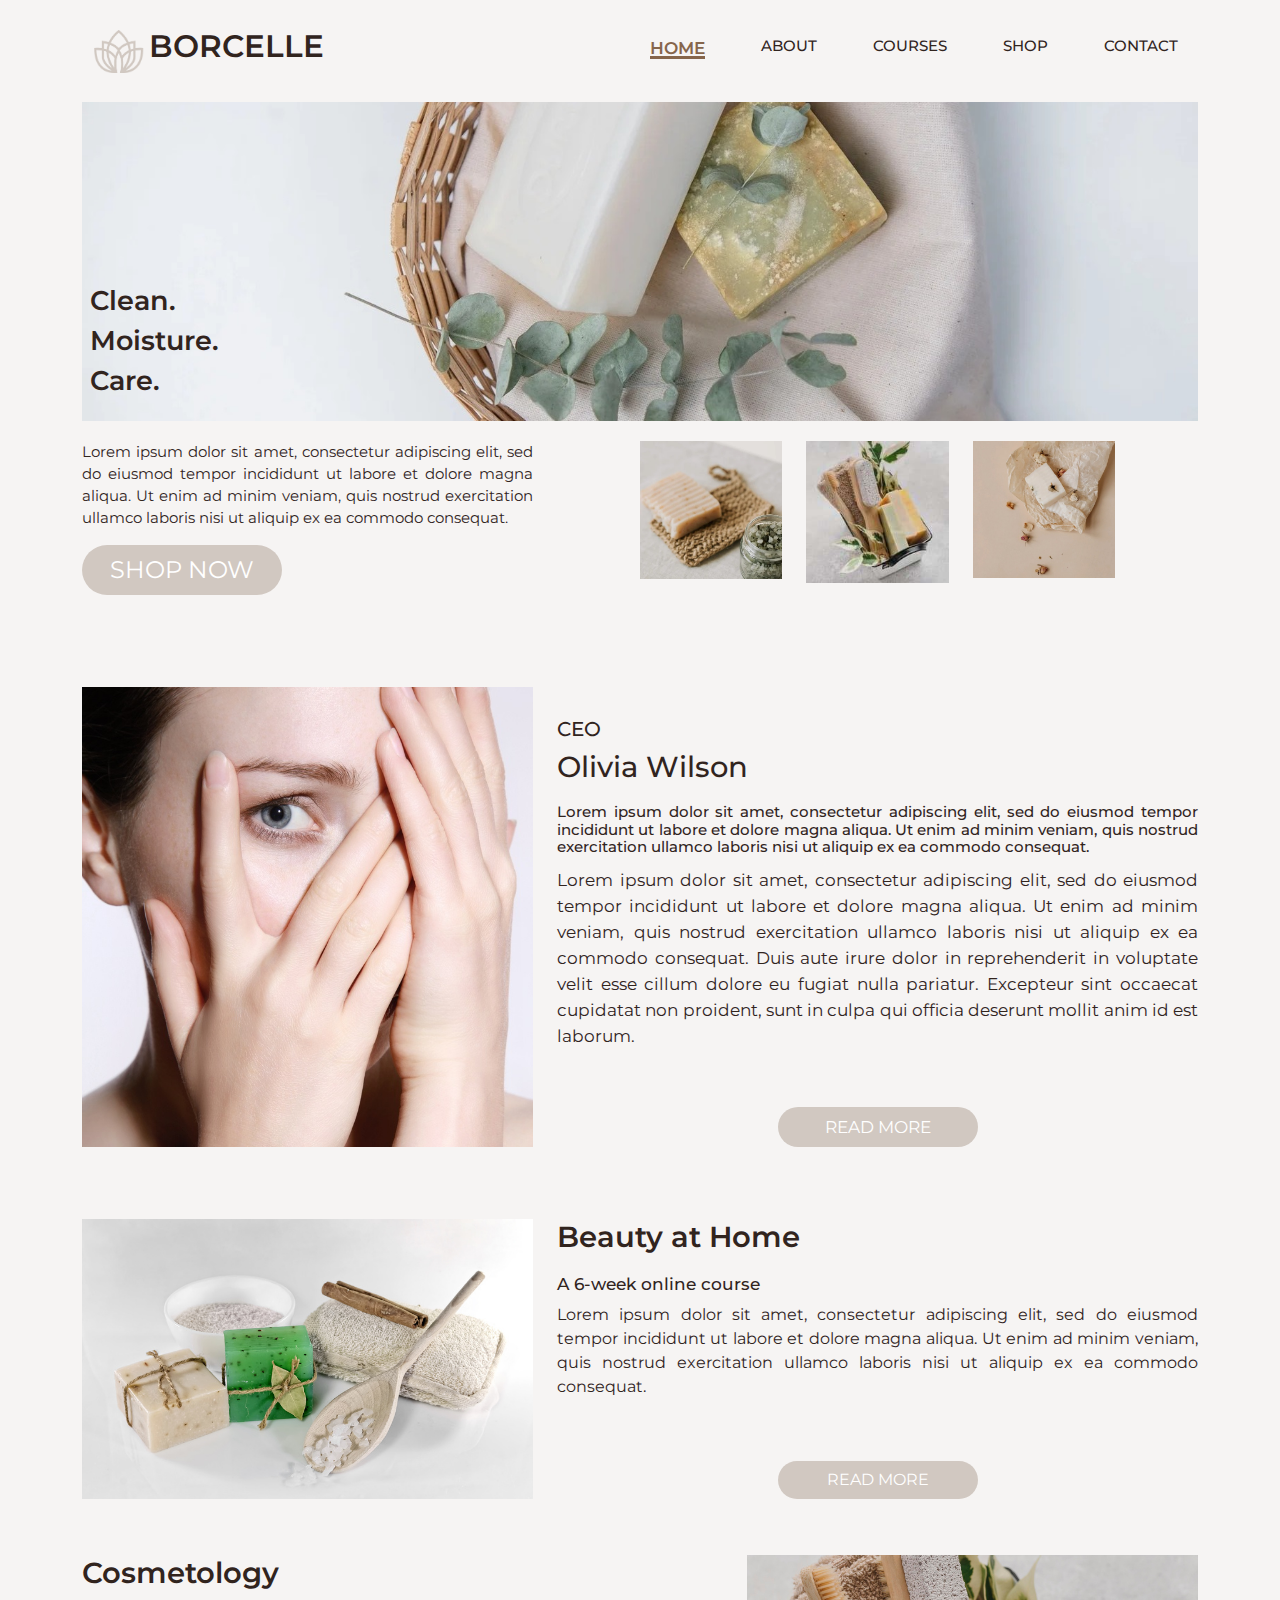
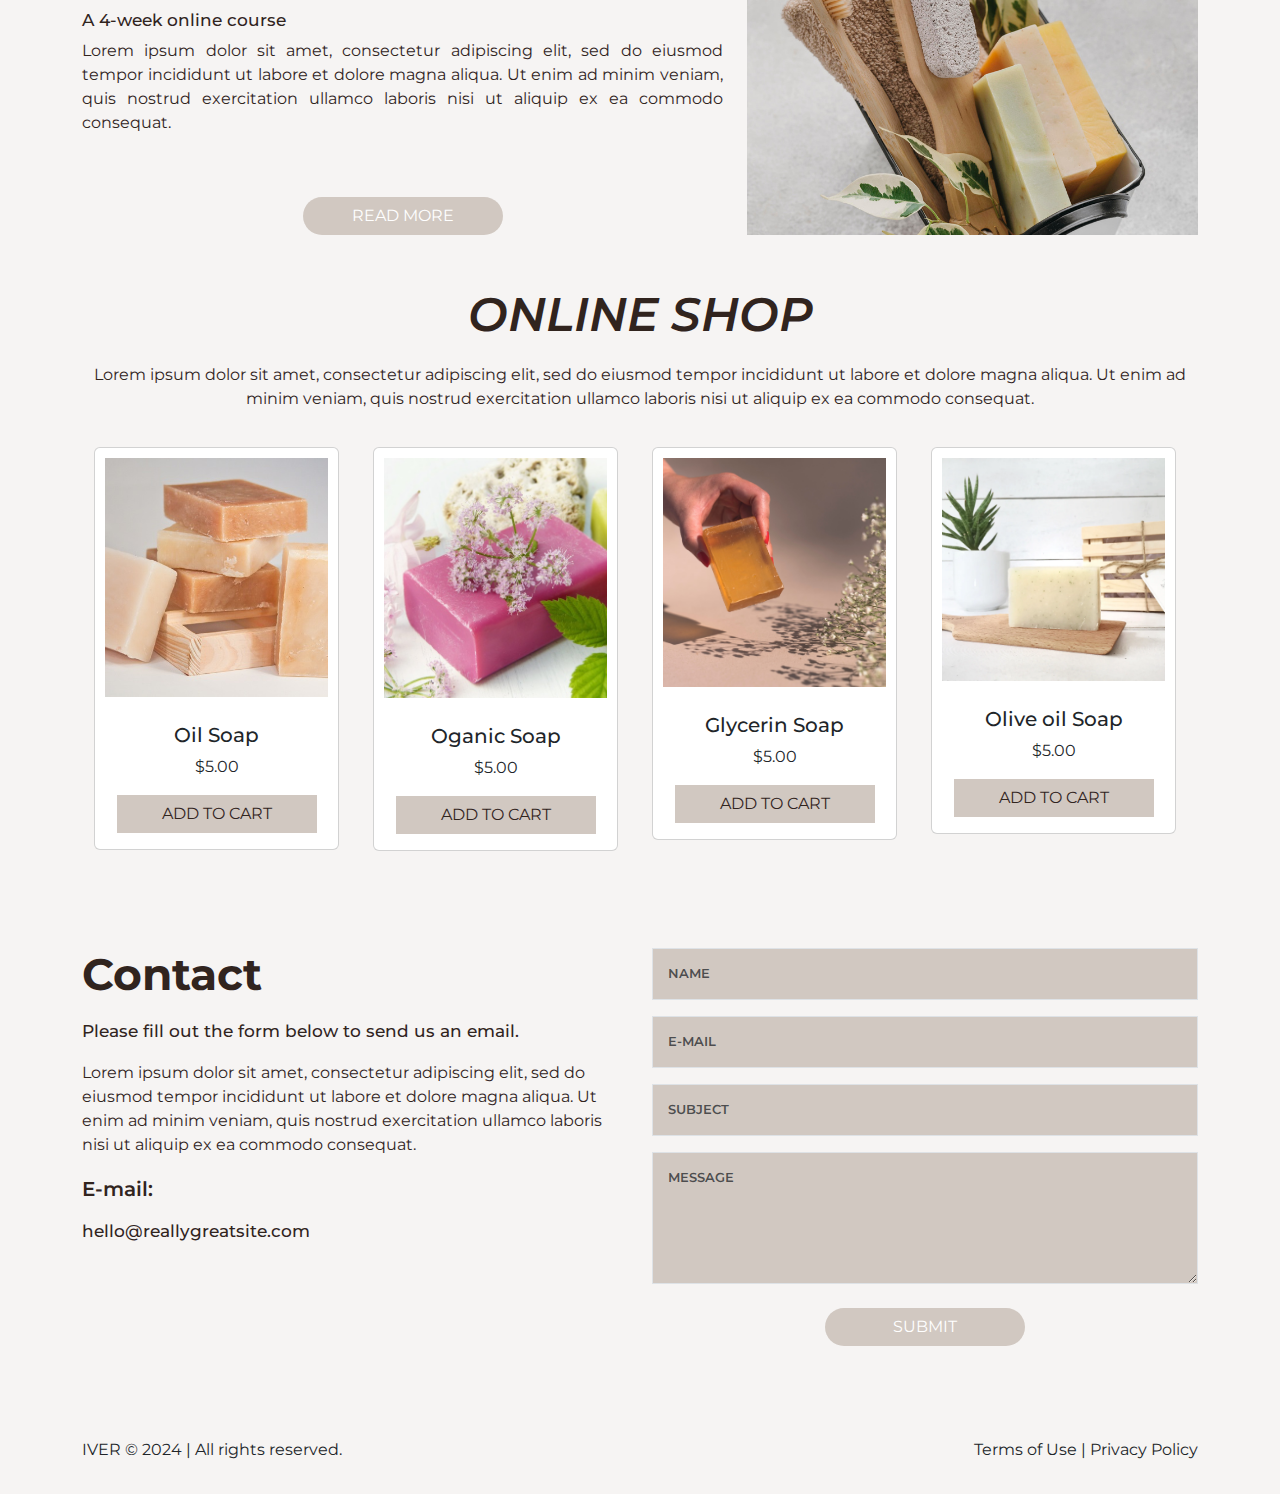
<file: BORCELLE/index.html>
<!DOCTYPE html>
<html lang="en">

<head>
    <meta charset="UTF-8">
    <meta name="viewport" content="width=device-width, initial-scale=1.0">
    <link rel="stylesheet" href="plugins/bootstrap-5.3.3-dist/css/bootstrap.min.css">
    <link rel="stylesheet" href="assets/css/style.css">
    <link rel="preconnect" href="https://fonts.googleapis.com">
    <link rel="preconnect" href="https://fonts.gstatic.com" crossorigin>
    <link href="https://fonts.googleapis.com/css2?family=Montserrat:ital,wght@0,100..900;1,100..900&display=swap"
        rel="stylesheet">
    <title>BORCELLE</title>
</head>

<body>
    <section id="nav" class="sticky-top">
        <div class="container">
            <nav class="navbar navbar-expand-lg">
                <div class="container-fluid">
                    <a class="navbar-brand" href="#">
                        <img src="images/logo.png" alt="Logo" class="d-inline-block">
                        <span class="title">BORCELLE</span>
                    </a>
                    <div class="collapse navbar-collapse" id="navbarNav">
                        <ul class="navbar-nav ms-auto">
                            <li class="nav-item">
                                <a class="nav-link active" aria-current="page" href="#home">HOME</a>
                            </li>
                            <li class="nav-item">
                                <a class="nav-link" href="#about">ABOUT</a>
                            </li>
                            <li class="nav-item">
                                <a class="nav-link" href="#course">COURSES</a>
                            </li>
                            <li class="nav-item">
                                <a class="nav-link" href="#shop">SHOP</a>
                            </li>
                            <li class="nav-item">
                                <a class="nav-link" href="#contact">CONTACT</a>
                            </li>
                        </ul>
                    </div>
                    <hr>
                </div>
            </nav>
        </div>
    </section>

    <section id="home" class="py-3">
        <div class="container">
            <div class="row">
                <div class="col-md-12 position-relative">
                    <img src="images/home1.jpg" alt="Home Image" class="img-fluid home-img">
                    <div class="overlay-text">
                        Clean. <br>
                        Moisture. <br>
                        Care.
                    </div>
                </div>
            </div>
        </div>

        <div class="container">
            <div class="row justify-content-center">
                <div class="col-12 col-md-5 d-flex flex-column home-item">
                    <p>
                        Lorem ipsum dolor sit amet, consectetur adipiscing elit, sed do eiusmod tempor incididunt ut
                        labore
                        et dolore magna aliqua. Ut enim ad minim veniam, quis nostrud exercitation ullamco laboris nisi
                        ut
                        aliquip ex ea commodo consequat.
                    </p>
                    <div class="mt-auto">
                        <button type="button" class="btn">SHOP NOW</button>
                    </div>
                </div>
                <div class="col-12 col-md-7">
                    <div class="row justify-content-center">
                        <div class="col-6 col-md-3 home-item">
                            <img src="images/home2.jpg" alt="Home Image" class="img-fluid uniform-img">
                        </div>
                        <div class="col-6 col-md-3 home-item">
                            <img src="images/home3.jpg" alt="Home Image" class="img-fluid uniform-img">
                        </div>
                        <div class="col-6 col-md-3 home-item">
                            <img src="images/home4.jpg" alt="Home Image" class="img-fluid uniform-img">
                        </div>
                    </div>
                </div>
            </div>
        </div>
    </section>

    <section id="about" class="py-3">
        <div class="container">
            <div class="row justify-content-center">
                <div class="col-12 col-md-5 about-item">
                    <img src="images/about1.jpg" alt="About Image" class="img-fluid about-img">
                </div>
                <div class="col-12 col-md-7 d-flex flex-column about-item">
                    <h3>CEO</h3>
                    <h2>Olivia Wilson</h2>
                    <h4>Lorem ipsum dolor sit amet, consectetur adipiscing elit, sed do eiusmod tempor incididunt ut
                        labore et dolore magna aliqua. Ut enim ad minim veniam, quis nostrud exercitation ullamco
                        laboris nisi
                        ut aliquip ex ea commodo consequat.</h4>
                    <p>Lorem ipsum dolor sit amet, consectetur adipiscing elit, sed do eiusmod tempor incididunt ut
                        labore et dolore magna aliqua. Ut enim ad minim veniam, quis nostrud exercitation ullamco
                        laboris nisi
                        ut aliquip ex ea commodo consequat. Duis aute irure dolor in reprehenderit in voluptate velit
                        esse
                        cillum dolore eu fugiat nulla pariatur. Excepteur sint occaecat cupidatat non proident, sunt in
                        culpa qui officia deserunt mollit anim id est laborum.</p>
                    <div class="mt-auto d-flex justify-content-center">
                        <button type="button" class="btn">READ MORE</button>
                    </div>
                </div>
            </div>
        </div>
    </section>

    <section id="course" class="py-3">
        <div class="container">
            <div class="row justify-content-center">
                <div class="col-12 col-md-5 course-item">
                    <img src="images/courses1.jpg" alt="Course Image" class="img-fluid course-img">
                </div>
                <div class="col-12 col-md-7 d-flex flex-column course-item">
                    <h2>Beauty at Home</h2>
                    <h3>A 6-week online course</h3>
                    <p>Lorem ipsum dolor sit amet, consectetur adipiscing elit, sed do eiusmod tempor incididunt ut
                        labore et dolore magna aliqua. Ut enim ad minim veniam, quis nostrud exercitation ullamco
                        laboris nisi ut aliquip ex ea commodo consequat.</p>
                    <div class="mt-auto d-flex justify-content-center">
                        <button type="button" class="btn">READ MORE</button>
                    </div>
                </div>
            </div>

            <div class="row justify-content-center mt-3">
                <div class="col-12 col-md-7 d-flex flex-column course-item">
                    <h2>Cosmetology</h2>
                    <h3>A 4-week online course</h3>
                    <p>Lorem ipsum dolor sit amet, consectetur adipiscing elit, sed do eiusmod tempor incididunt ut
                        labore et dolore magna aliqua. Ut enim ad minim veniam, quis nostrud exercitation ullamco
                        laboris nisi ut aliquip ex ea commodo consequat.</p>
                    <div class="mt-auto d-flex justify-content-center">
                        <button type="button" class="btn">READ MORE</button>
                    </div>
                </div>
                <div class="col-12 col-md-5 course-item">
                    <img src="images/courses2.jpg" alt="Course Image" class="img-fluid course-img">
                </div>
            </div>
        </div>
    </section>

    <section id="shop" class="py-3">
        <div class="container">
            <div class="row">
                <div class="col-12 text-center shop-item-text">
                    <h2>ONLINE SHOP</h2>
                    <p>Lorem ipsum dolor sit amet, consectetur adipiscing elit, sed do eiusmod tempor incididunt ut
                        labore et dolore magna aliqua. Ut enim ad minim veniam, quis nostrud exercitation ullamco
                        laboris nisi ut aliquip ex ea commodo consequat.</p>
                </div>
            </div>
            <div class="container">
                <div class="row">
                    <div class="col text-center shop-item">
                        <div class="card">
                            <img src="images/shop1.jpg" class="card-img-top shop-img" alt="Shop">
                            <div class="card-body">
                                <h5 class="card-title">Oil Soap</h5>
                                <p class="card-text">$5.00</p>
                                <a href="#" class="btn">ADD TO CART</a>
                            </div>
                        </div>
                    </div>
                    <div class="col text-center shop-item">
                        <div class="card">
                            <img src="images/shop2.jpg" class="card-img-top shop-img" alt="Shop">
                            <div class="card-body">
                                <h5 class="card-title">Oganic Soap</h5>
                                <p class="card-text">$5.00</p>
                                <a href="#" class="btn">ADD TO CART</a>
                            </div>
                        </div>
                    </div>
                    <div class="col text-center shop-item">
                        <div class="card">
                            <img src="images/shop3.jpg" class="card-img-top shop-img" alt="Shop">
                            <div class="card-body">
                                <h5 class="card-title">Glycerin Soap</h5>
                                <p class="card-text">$5.00</p>
                                <a href="#" class="btn">ADD TO CART</a>
                            </div>
                        </div>
                    </div>
                    <div class="col text-center shop-item">
                        <div class="card">
                            <img src="images/shop4.png" class="card-img-top shop-img" alt="Shop">
                            <div class="card-body">
                                <h5 class="card-title">Olive oil Soap</h5>
                                <p class="card-text">$5.00</p>
                                <a href="#" class="btn">ADD TO CART</a>
                            </div>
                        </div>
                    </div>
                </div>
            </div>
        </div>
    </section>

    <section id="contact" class="py-3">
        <div class="container">
            <div class="row justify-content-center">
                <div class="col-12 col-md-6 contact-item">
                    <h2>Contact</h2>
                    <h3>Please fill out the form below to send us an email.</h3>
                    <p>Lorem ipsum dolor sit amet, consectetur adipiscing elit, sed do eiusmod tempor incididunt ut
                        labore et dolore magna aliqua. Ut enim ad minim veniam, quis nostrud exercitation ullamco
                        laboris nisi ut aliquip ex ea commodo consequat.</p>
                    <h4>E-mail:</h4>
                    <h3>hello@reallygreatsite.com</h3>
                </div>
                <div class="col-12 col-md-6 flex-column contact-item">
                    <input class="form-control mb-3" type="text" placeholder="NAME">
                    <input class="form-control mb-3" type="text" placeholder="E-MAIL">
                    <input class="form-control mb-3" type="text" placeholder="SUBJECT">
                    <div class="mb-4">
                        <textarea class="form-control" id="Rextarea" rows="5" placeholder="MESSAGE"></textarea>
                    </div>
                    <div class="d-flex justify-content-center">
                        <button type="button" class="btn">SUBMIT</button>
                    </div>
                </div>
            </div>
        </div>
    </section>

    <section id="footer" class="py-3">
        <div class="container">
            <div class="row">
                <div class="col-6">
                    <p>IVER © 2024 | All rights reserved.</p>
                </div>
                <div class="col-6 text-end">
                    <p>Terms of Use | Privacy Policy</p>
                </div>
            </div>
        </div>
    </section>

    <script src="assets/js/script.js"></script>
</body>

</html>
</file>
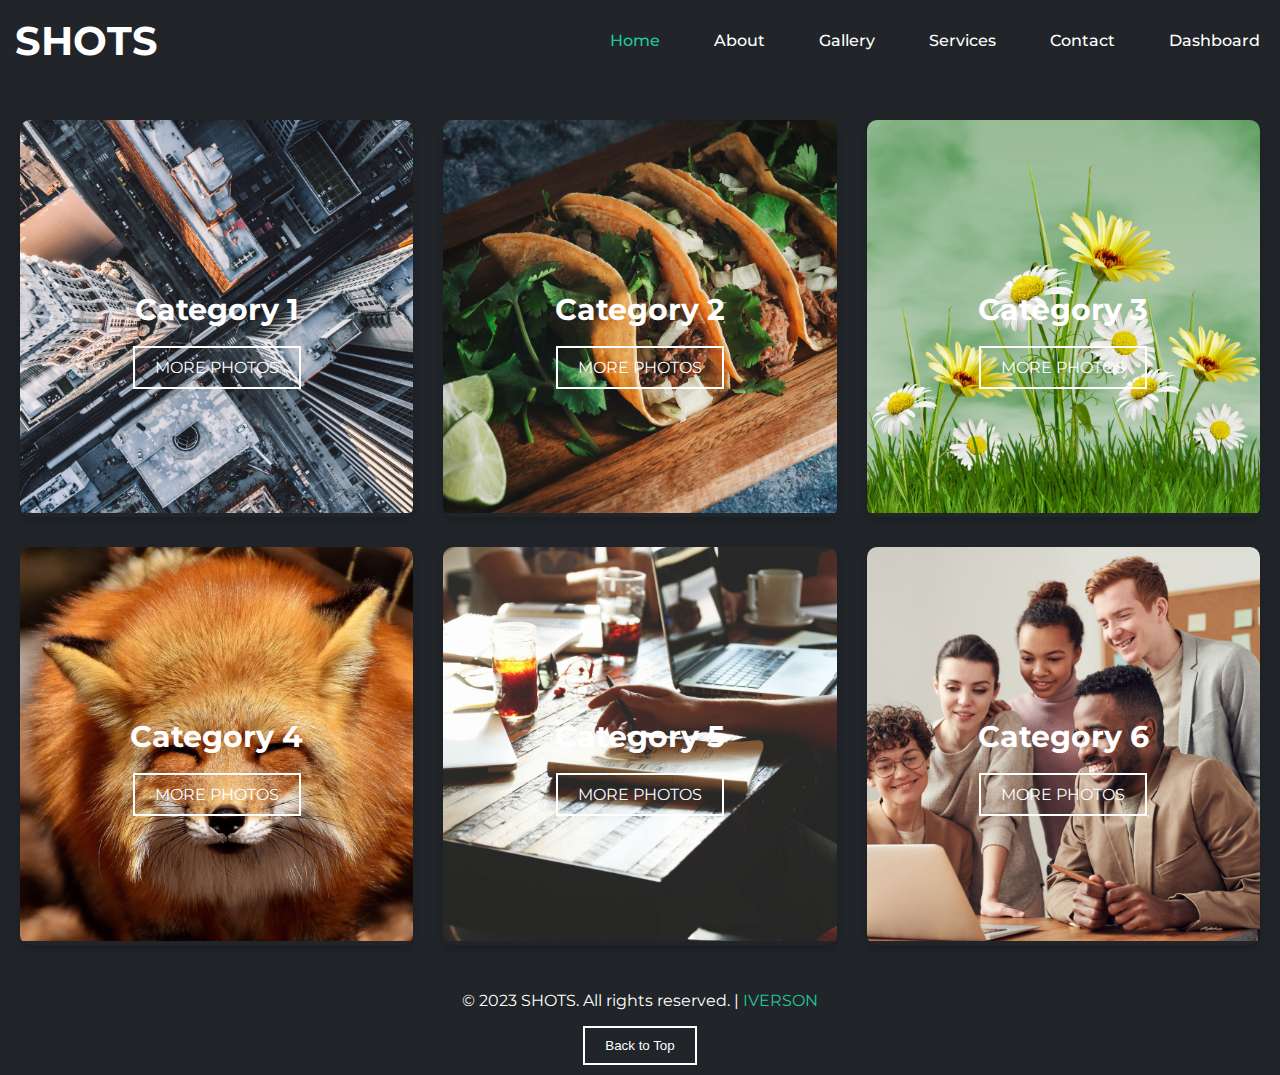
<file: Shots/index.html>
<!DOCTYPE html>
<html lang="en">
<head>
    <meta charset="UTF-8">
    <meta name="viewport" content="width=device-width, initial-scale=1.0">
    <title>SHOTS</title>
    <link rel="stylesheet" href="index_style.css"> 

    <script src="https://code.jquery.com/jquery-3.6.0.min.js"></script>
    
    <link rel="preconnect" href="https://fonts.googleapis.com">
    <link rel="preconnect" href="https://fonts.gstatic.com" crossorigin>
    <link href="https://fonts.googleapis.com/css2?family=Lato:ital,wght@0,100;0,300;0,400;0,700;0,900;1,100;1,300;1,400;1,700;1,900&family=Montserrat:ital,wght@0,100..900;1,100..900&display=swap" rel="stylesheet">
</head>
<body>

    <header>
        <h1>SHOTS</h1>
        <nav>
            <ul>
                <li><a href="index.html" class="active-page">Home</a></li>
                <li><a href="about.html">About</a></li>
                <li><a href="gallery.html">Gallery</a></li>
                <li><a href="services.html">Services</a></li>
                <li><a href="contact.html">Contact</a></li>
                <li><a href="dashboard.html">Dashboard</a></li>
            </ul>
        </nav>
    </header>

    <main>
        <section class="image-section">
            <div class="image-container"> 
                <img src="images/1.png" alt="Image 1">
                <div class="image-overlay">
                    <div class="image-content">
                        <h3>Category 1</h3>
                        <a class="button" href="gallery.html">MORE PHOTOS</a>
                    </div>
                </div>
            </div>
            <div class="image-container"> 
                <img src="images/2.png" alt="Image 2">
                <div class="image-overlay">
                    <div class="image-content">
                        <h3>Category 2</h3>
                        <a class="button" href="gallery.html">MORE PHOTOS</a>
                    </div>
                </div>
            </div> 
            <div class="image-container"> 
                <img src="images/3.png" alt="Image 3">
                <div class="image-overlay">
                    <div class="image-content">
                        <h3>Category 3</h3>
                        <a class="button" href="gallery.html">MORE PHOTOS</a>
                    </div>
                </div>
            </div>
            <div class="image-container"> 
                <img src="images/4.png" alt="Image 4">
                <div class="image-overlay">
                    <div class="image-content">
                        <h3>Category 4</h3>
                        <a class="button" href="gallery.html">MORE PHOTOS</a>
                    </div>
                </div>
            </div>
            <div class="image-container"> 
                <img src="images/5.png" alt="Image 5">
                <div class="image-overlay">
                    <div class="image-content">
                        <h3>Category 5</h3>
                        <a class="button" href="gallery.html">MORE PHOTOS</a>
                    </div>
                </div>
            </div>
            <div class="image-container"> 
                <img src="images/6.png" alt="Image 6">
                <div class="image-overlay">
                    <div class="image-content">
                        <h3>Category 6</h3>
                        <a class="button" href="gallery.html">MORE PHOTOS</a>
                    </div>
                </div>
            </div>
        </section> 
    </main>

    <footer>
        <p>&copy; 2023 SHOTS. All rights reserved. |<span> IVERSON</span></p>
        <button id="scroll-top">Back to Top</button>
    </footer>

    <script>
        $(document).ready(function(){
            $(window).scroll(function(){
                if ($(this).scrollTop() > 100) {
                    $('#scroll-top').fadeIn();
                } else {
                    $('#scroll-top').fadeOut();
                }
            });

            $('#scroll-top').click(function(){
                $('html, body').animate({scrollTop : 0}, 800);
                return false;
            });
        });
    </script>
</body>
</html>
</file>
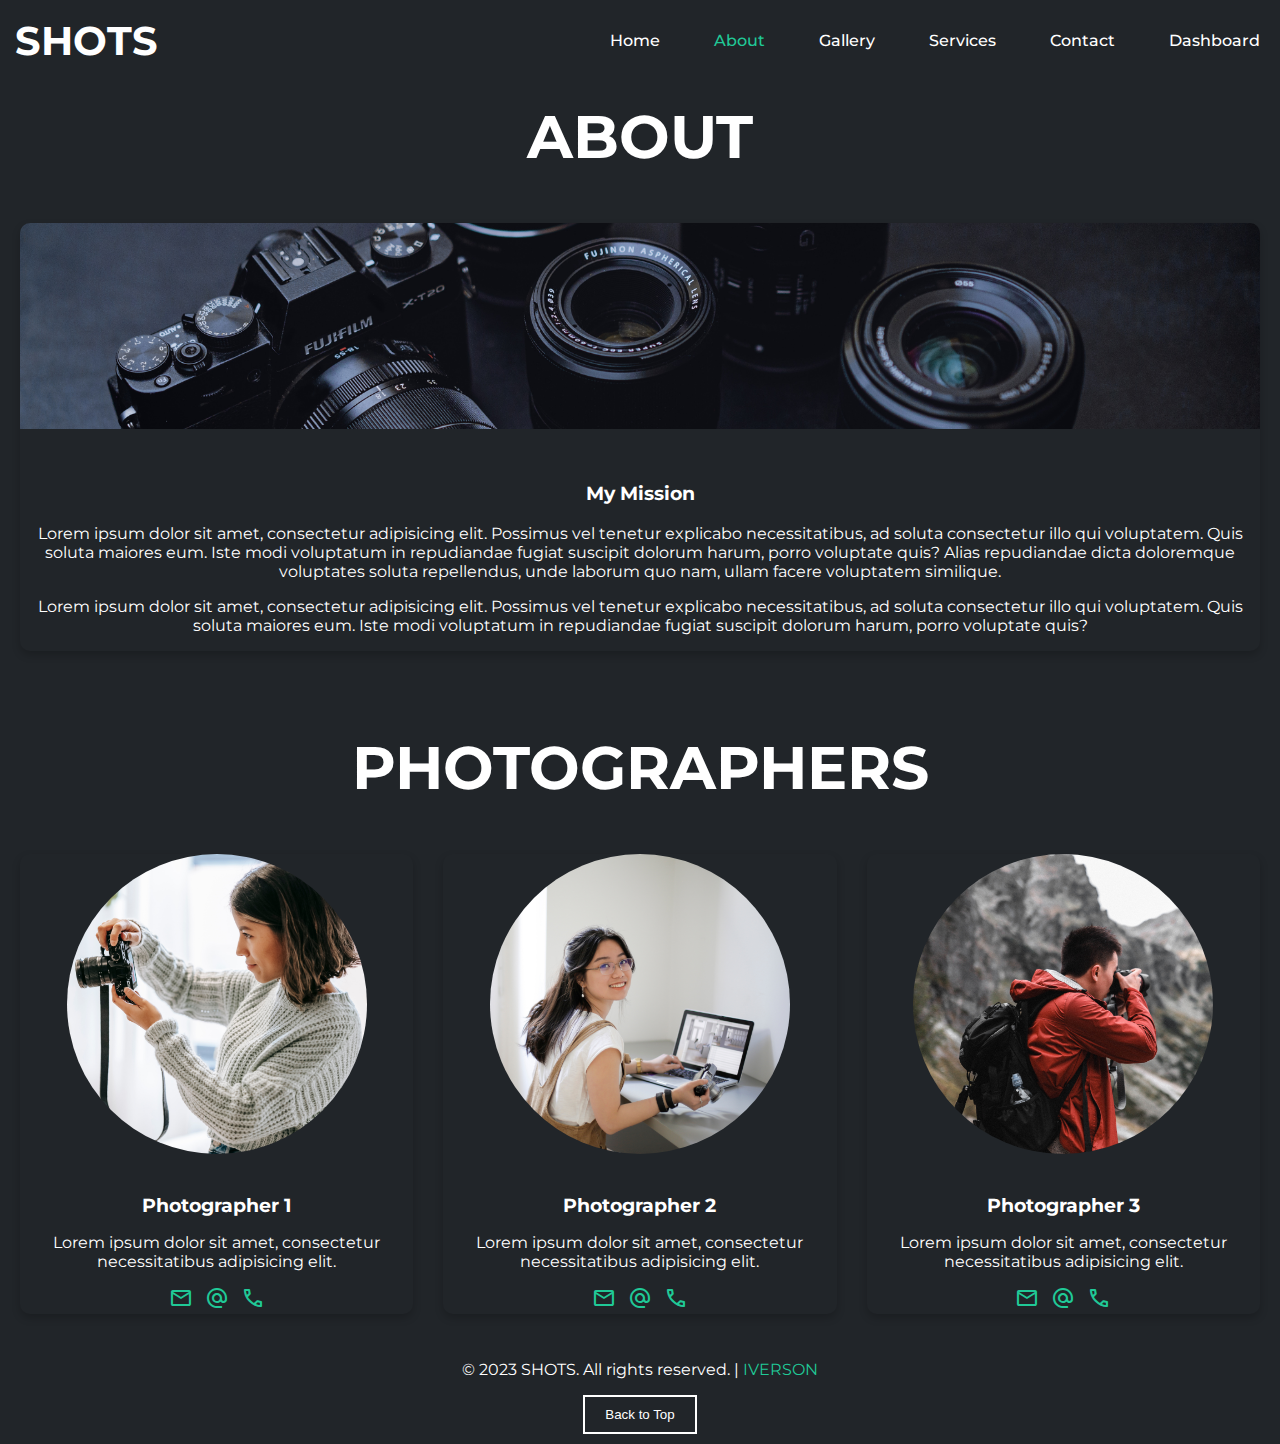
<file: Shots/about.html>
<!DOCTYPE html>
<html lang="en">
<head>
    <meta charset="UTF-8">
    <meta name="viewport" content="width=device-width, initial-scale=1.0">
    <title>SHOTS</title>
    <link rel="stylesheet" href="about_style.css">

    <script src="https://code.jquery.com/jquery-3.6.0.min.js"></script>
    
    <link rel="preconnect" href="https://fonts.googleapis.com">
    <link rel="preconnect" href="https://fonts.gstatic.com" crossorigin>
    <link href="https://fonts.googleapis.com/css2?family=Lato:ital,wght@0,100;0,300;0,400;0,700;0,900;1,100;1,300;1,400;1,700;1,900&family=Montserrat:ital,wght@0,100..900;1,100..900&display=swap" rel="stylesheet"> 
    
    <link rel="stylesheet" href="https://fonts.googleapis.com/css2?family=Material+Symbols+Outlined:opsz,wght,FILL,GRAD@20..48,100..700,0..1,-50..200" />
</head>
<body>

    <header>
        <h1>SHOTS</h1>
        <nav>
            <ul>
                <li><a href="index.html">Home</a></li>
                <li><a href="about.html" class="active-page">About</a></li>
                <li><a href="gallery.html">Gallery</a></li>
                <li><a href="services.html">Services</a></li>
                <li><a href="contact.html">Contact</a></li>
                <li><a href="dashboard.html">Dashboard</a></li>
            </ul>
        </nav>
    </header>

    <main>
        <section class="title">
            <h2>ABOUT</h2>
        </section>
        <section class="about-section">
            <div class="image-container"> 
                <img src="images/photographer.png" alt="Image 1">
            </div>
            <div class="about-text">
                <h3>My Mission</h3>
                <p>Lorem ipsum dolor sit amet, consectetur adipisicing elit. Possimus vel tenetur explicabo necessitatibus, ad soluta consectetur illo qui voluptatem. Quis soluta maiores eum. Iste modi voluptatum in repudiandae fugiat suscipit dolorum harum, porro voluptate quis? Alias repudiandae dicta doloremque voluptates soluta repellendus, unde laborum quo nam, ullam facere voluptatem similique.</p>
                <p>Lorem ipsum dolor sit amet, consectetur adipisicing elit. Possimus vel tenetur explicabo necessitatibus, ad soluta consectetur illo qui voluptatem. Quis soluta maiores eum. Iste modi voluptatum in repudiandae fugiat suscipit dolorum harum, porro voluptate quis?</p>
            </div>
        </section>

        <section class="title">
            <h2>PHOTOGRAPHERS</h2>
        </section>
        <section class="photographers-section">
            <div class="photographers-container">
                <div class="photographer">
                    <div class="photo-circle">
                        <img src="images/7.png" alt="Photographer 1">
                    </div>
                    <div class="photographer-info">
                        <h3>Photographer 1</h3>
                        <p>Lorem ipsum dolor sit amet, consectetur necessitatibus adipisicing elit.</p>
                        <div class="contact-links">
                            <a href="https://gmail.com" target="_blank"><span class="material-symbols-outlined">mail</span></a> &nbsp;
                            <a href="https://linkedin.com" target="_blank"><span class="material-symbols-outlined">alternate_email</span></a> &nbsp;
                            <a href="https://www.viber.com/en/" target="_blank"><span class="material-symbols-outlined">call</span></a> 
                        </div>
                    </div>
                </div>
                <div class="photographer">
                    <div class="photo-circle">
                        <img src="images/8.png" alt="Photographer 2">
                    </div>
                    <div class="photographer-info">
                        <h3>Photographer 2</h3>
                        <p>Lorem ipsum dolor sit amet, consectetur necessitatibus adipisicing elit.</p>
                        <div class="contact-links">
                            <a href="https://gmail.com" target="_blank"><span class="material-symbols-outlined">mail</span></a> &nbsp;
                            <a href="https://linkedin.com" target="_blank"><span class="material-symbols-outlined">alternate_email</span></a> &nbsp;
                            <a href="https://www.viber.com/en/" target="_blank"><span class="material-symbols-outlined">call</span></a> 
                        </div>
                    </div>
                </div>
                <div class="photographer">
                    <div class="photo-circle">
                        <img src="images/9.png" alt="Photographer 3">
                    </div>
                    <div class="photographer-info">
                        <h3>Photographer 3</h3>
                        <p>Lorem ipsum dolor sit amet, consectetur necessitatibus adipisicing elit.</p>
                        <div class="contact-links">
                            <a href="https://gmail.com" target="_blank"><span class="material-symbols-outlined">mail</span></a> &nbsp;
                            <a href="https://linkedin.com" target="_blank"><span class="material-symbols-outlined">alternate_email</span></a> &nbsp;
                            <a href="https://www.viber.com/en/" target="_blank"><span class="material-symbols-outlined">call</span></a> 
                        </div>
                    </div>
                </div>
            </div>
        </section>        
    </main>

    <footer>
        <p>&copy; 2023 SHOTS. All rights reserved. |<span> IVERSON</span></p>
        <button id="scroll-top">Back to Top</button>
    </footer>

    <script>
        $(document).ready(function(){
            $(window).scroll(function(){
                if ($(this).scrollTop() > 100) {
                    $('#scroll-top').fadeIn();
                } else {
                    $('#scroll-top').fadeOut();
                }
            });

            $('#scroll-top').click(function(){
                $('html, body').animate({scrollTop : 0}, 800);
                return false;
            });
        });
    </script>
</body>
</html>
</file>
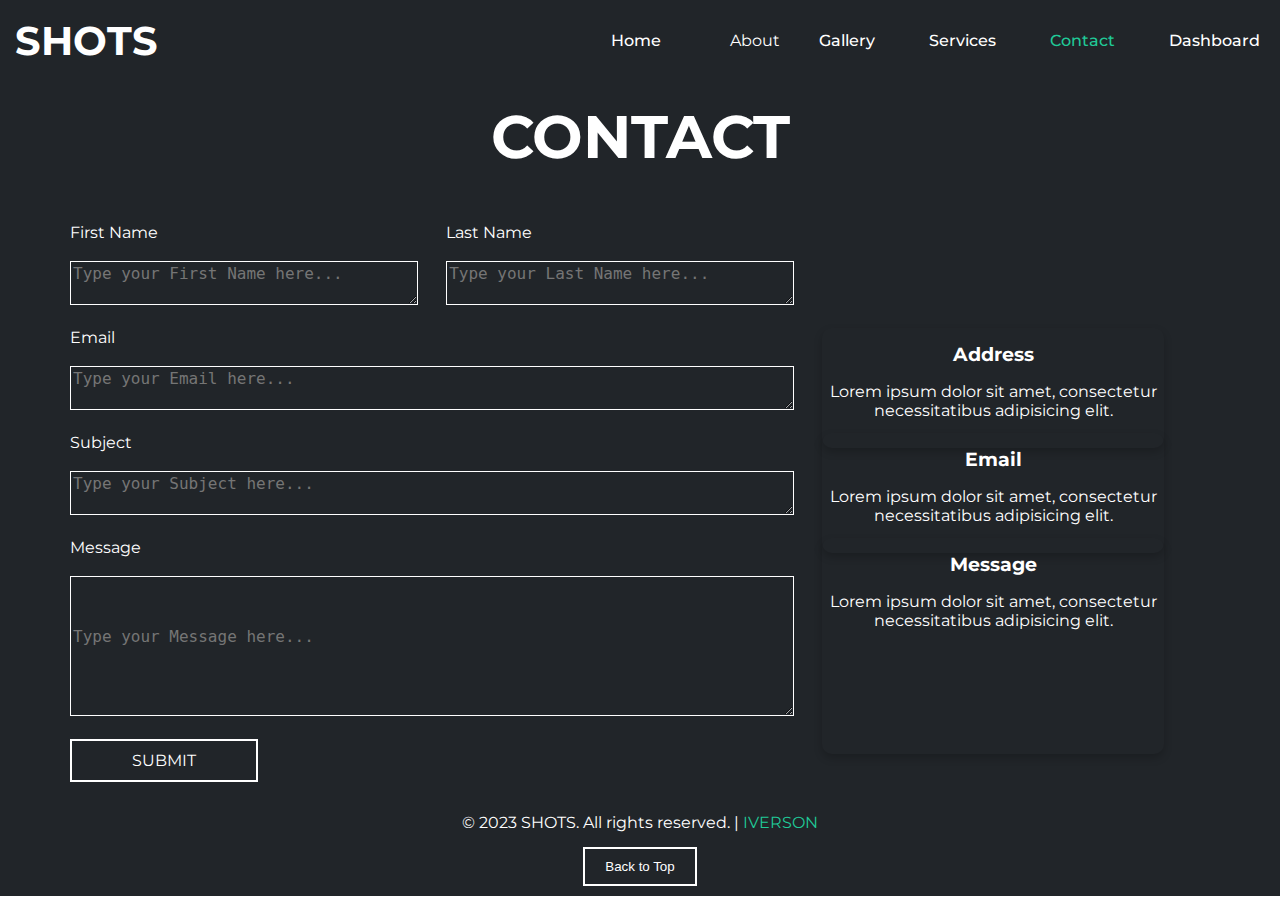
<file: Shots/contact.html>
<!DOCTYPE html>
<html lang="en">
<head>
    <meta charset="UTF-8">
    <meta name="viewport" content="width=device-width, initial-scale=1.0">
    <title>SHOTS</title>
    <link rel="stylesheet" href="contact_style.css">

    <script src="https://code.jquery.com/jquery-3.6.0.min.js"></script>
    
    <link rel="preconnect" href="https://fonts.googleapis.com">
    <link rel="preconnect" href="https://fonts.gstatic.com" crossorigin>
    <link href="https://fonts.googleapis.com/css2?family=Lato:ital,wght@0,100;0,300;0,400;0,700;0,900;1,100;1,300;1,400;1,700;1,900&family=Montserrat:ital,wght@0,100..900;1,100..900&display=swap" rel="stylesheet">
</head>
<body>

    <header>
        <h1>SHOTS</h1>
        <nav>
            <ul>
                <li><a href="index.html">Home</a></li>
                <li><a href="about.html"></a>About</a></li>
                <li><a href="gallery.html">Gallery</a></li>
                <li><a href="services.html">Services</a></li>
                <li><a href="contact.html" class="active-page">Contact</a></li>
                <li><a href="dashboard.html">Dashboard</a></li>
            </ul>
        </nav>
    </header>

    <main>
        <section class="title">
            <h2>CONTACT</h2>
        </section>

        <section class="contact-section1">
            <div class="contact-info">
                <form method="POST">
                    <label for="contact-text">First Name</label><br>
                    <textarea id="contact-text" placeholder="Type your First Name here..."></textarea><br><br>
                </form>
            </div>
            <div class="contact-info">
                <form method="POST">
                    <label for="contact-text">Last Name</label><br>
                    <textarea id="contact-text" placeholder="Type your Last Name here..."></textarea><br><br>
                </form>
            </div>
        </section>  

        <section class="contact-section2">
            <div class="contact-info">
                <form method="POST">
                    <label for="contact-text">Email</label><br>
                    <textarea id="contact-text" placeholder="Type your Email here..."></textarea><br><br>
                </form>
            </div>
            <div class="contact-us">
                <h3>Address</h3>
                <p>Lorem ipsum dolor sit amet, consectetur necessitatibus adipisicing elit.</p>
            </div>
        </section> 
        
        <section class="contact-section2">
            <div class="contact-info">
                <form method="POST">
                    <label for="contact-text">Subject</label><br>
                    <textarea id="contact-text" placeholder="Type your Subject here..."></textarea><br><br>
                </form>
            </div>
            <div class="contact-us">
                <h3>Email</h3>
                <p>Lorem ipsum dolor sit amet, consectetur necessitatibus adipisicing elit.</p>
            </div>
        </section> 
        <section class="contact-section2">
            <div class="contact-info">
                <form method="POST">
                    <label for="contact-text">Message</label><br>
                    <textarea class="textarea1" id="contact-text" placeholder="Type your Message here..."></textarea><br><br>
                </form>
            </div>
            <div class="contact-us">
                <h3>Message</h3>
                <p>Lorem ipsum dolor sit amet, consectetur necessitatibus adipisicing elit.</p>
            </div>
        </section> 

        <section class="contact-section2">
                <a class="button" href="index.html">SUBMIT</a>
        </section> 
    </main>

    <footer>
        <p>&copy; 2023 SHOTS. All rights reserved. |<span> IVERSON</span></p>
        <button id="scroll-top">Back to Top</button>
    </footer>

    <script>
        $(document).ready(function(){
            $(window).scroll(function(){
                if ($(this).scrollTop() > 100) {
                    $('#scroll-top').fadeIn();
                } else {
                    $('#scroll-top').fadeOut();
                }
            });

            $('#scroll-top').click(function(){
                $('html, body').animate({scrollTop : 0}, 800);
                return false;
            });
        });
    </script>
</body>
</html>
</file>
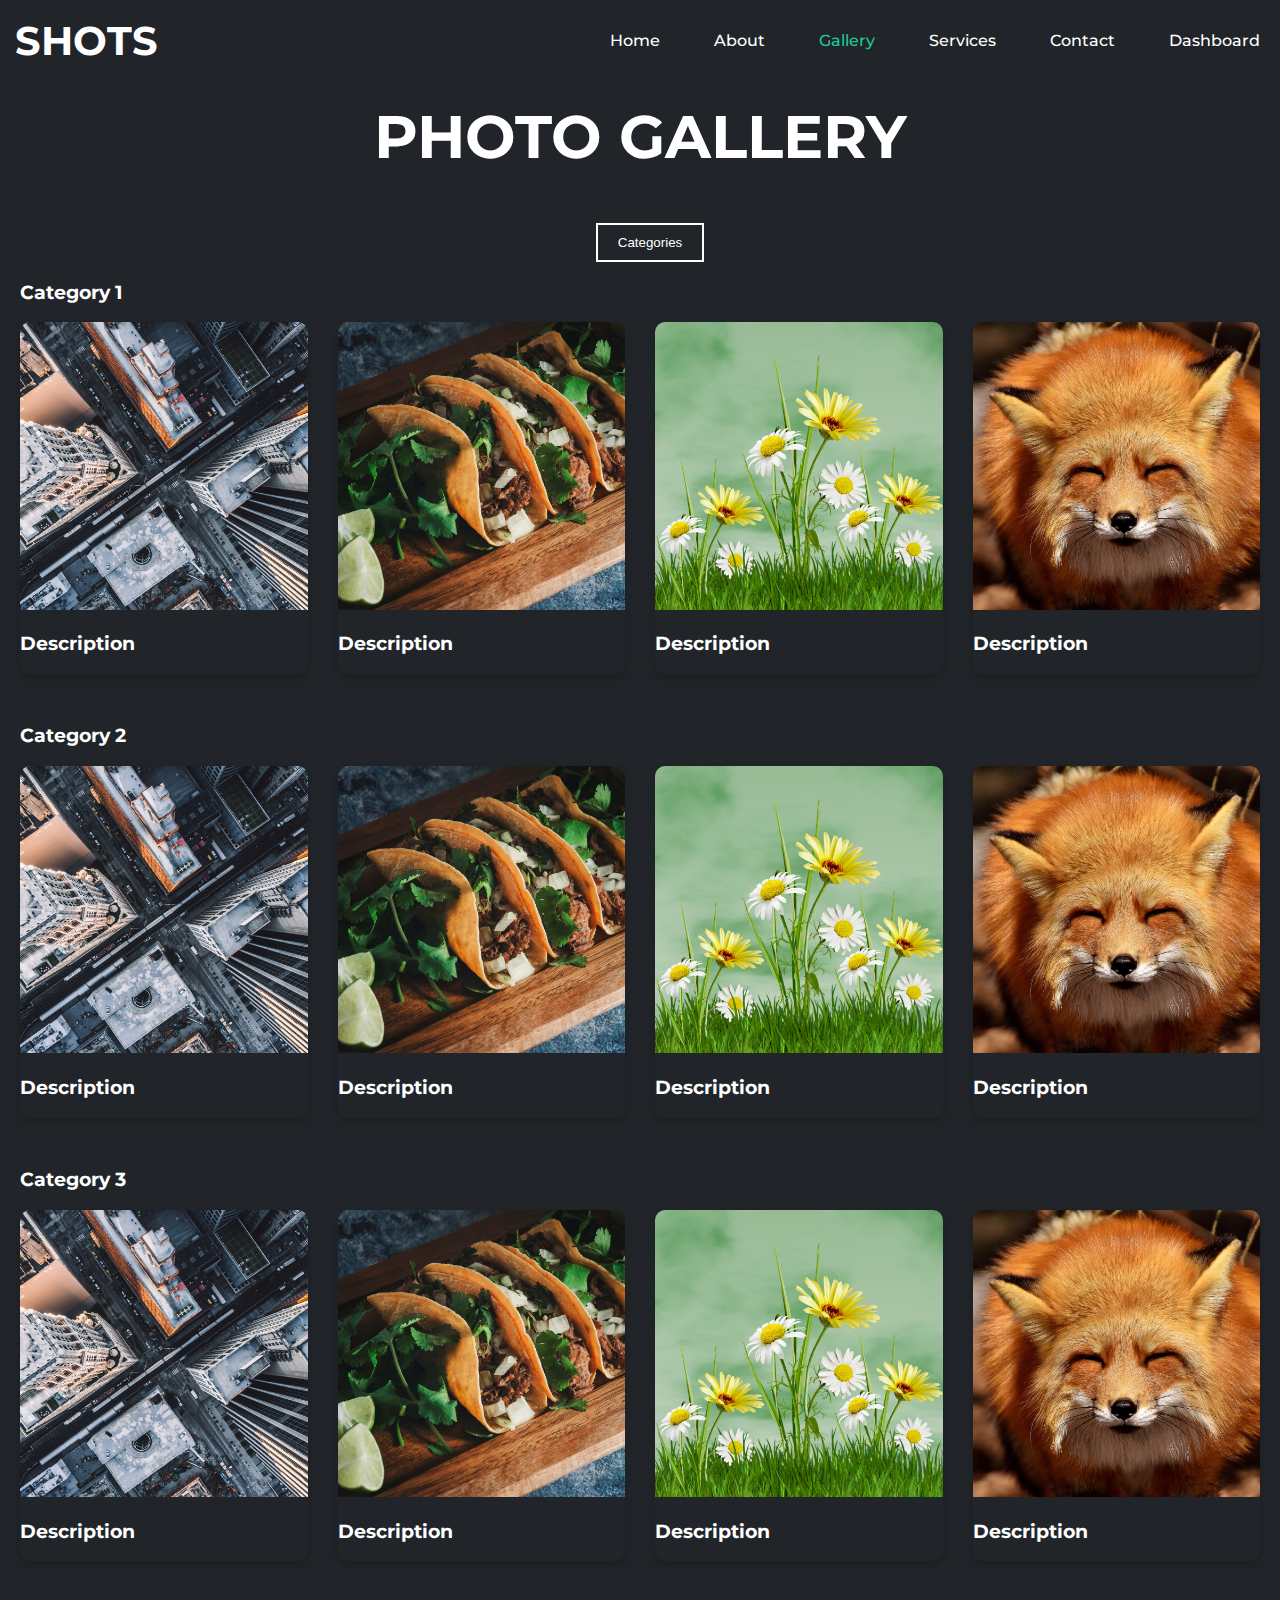
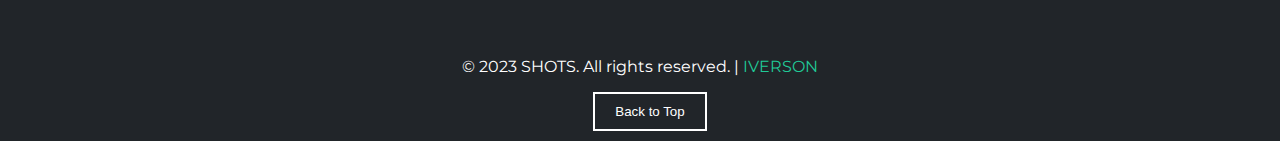
<file: Shots/gallery.html>
<!DOCTYPE html>
<html lang="en">
<head>
    <meta charset="UTF-8">
    <meta name="viewport" content="width=device-width, initial-scale=1.0">
    <title>SHOTS - Gallery</title>
    <link rel="stylesheet" href="gallery_style.css"> 

    <script src="https://code.jquery.com/jquery-3.6.0.min.js"></script>

    <link rel="preconnect" href="https://fonts.googleapis.com">
    <link rel="preconnect" href="https://fonts.gstatic.com" crossorigin>
    <link href="https://fonts.googleapis.com/css2?family=Lato:ital,wght@0,100;0,300;0,400;0,700;0,900;1,100;1,300;1,400;1,700;1,900&family=Montserrat:ital,wght@0,100..900;1,100..900&display=swap" rel="stylesheet">
</head>
<body>
    <header>
        <h1>SHOTS</h1>
        <nav>
            <ul>
                <li><a href="index.html">Home</a></li>
                <li><a href="about.html">About</a></li>
                <li><a href="gallery.html" class="active-page">Gallery</a></li>
                <li><a href="services.html">Services</a></li>
                <li><a href="contact.html">Contact</a></li>
                <li><a href="dashboard.html">Dashboard</a></li>
            </ul>
        </nav>
    </header>

    <main>
        <section class="title">
            <h2>PHOTO GALLERY</h2>
        </section>
        <section class="dropdown-section">
            <div class="dropdown">
                <button>Categories</button>
                <div class="dropdown-content">
                    <a href="#category1">Category 1</a>
                    <a href="#category2">Category 2</a>
                    <a href="#category3">Category 3</a>
                </div>
            </div>
        </section>

        <section id="category1" class="photo-category">
            <h3>Category 1</h3>
            <section class="image-grid">
                <div class="image-container"> 
                    <img src="images/1.png" alt="Image 1">
                    <div class="image-content">
                        <h3>Description</h3>
                    </div>
                </div>
                <div class="image-container"> 
                    <img src="images/2.png" alt="Image 1">
                    <div class="image-content">
                        <h3>Description</h3>
                    </div>
                </div>
                <div class="image-container"> 
                    <img src="images/3.png" alt="Image 1">
                    <div class="image-content">
                        <h3>Description</h3>
                    </div>
                </div>
                <div class="image-container"> 
                    <img src="images/4.png" alt="Image 1">
                    <div class="image-content">
                        <h3>Description</h3>
                    </div>
                </div>
            </section>
        </section>
        
        <section id="category2" class="photo-category">
            <h3>Category 2</h3>
            <section class="image-grid">
                <div class="image-container"> 
                    <img src="images/1.png" alt="Image 1">
                    <div class="image-content">
                        <h3>Description</h3>
                    </div>
                </div>
                <div class="image-container"> 
                    <img src="images/2.png" alt="Image 1">
                    <div class="image-content">
                        <h3>Description</h3>
                    </div>
                </div>
                <div class="image-container"> 
                    <img src="images/3.png" alt="Image 1">
                    <div class="image-content">
                        <h3>Description</h3>
                    </div>
                </div>
                <div class="image-container"> 
                    <img src="images/4.png" alt="Image 1">
                    <div class="image-content">
                        <h3>Description</h3>
                    </div>
                </div>
            </section>
        </section>

        <section id="category3" class="photo-category">
            <h3>Category 3</h3>
            <section class="image-grid">
                <div class="image-container"> 
                    <img src="images/1.png" alt="Image 1">
                    <div class="image-content">
                        <h3>Description</h3>
                    </div>
                </div>
                <div class="image-container"> 
                    <img src="images/2.png" alt="Image 1">
                    <div class="image-content">
                        <h3>Description</h3>
                    </div>
                </div>
                <div class="image-container"> 
                    <img src="images/3.png" alt="Image 1">
                    <div class="image-content">
                        <h3>Description</h3>
                    </div>
                </div>
                <div class="image-container"> 
                    <img src="images/4.png" alt="Image 1">
                    <div class="image-content">
                        <h3>Description</h3>
                    </div>
                </div>
            </section>
        </section>
    </main>

    <footer>
        <p>&copy; 2023 SHOTS. All rights reserved. |<span> IVERSON</span></p>
        <button id="scroll-top">Back to Top</button>
    </footer>

    <script>
        $(document).ready(function(){
            $(window).scroll(function(){
                if ($(this).scrollTop() > 100) {
                    $('#scroll-top').fadeIn();
                } else {
                    $('#scroll-top').fadeOut();
                }
            });

            $('#scroll-top').click(function(){
                $('html, body').animate({scrollTop : 0}, 800);
                return false;
            });
        });
    </script>
</body>
</html>
</file>
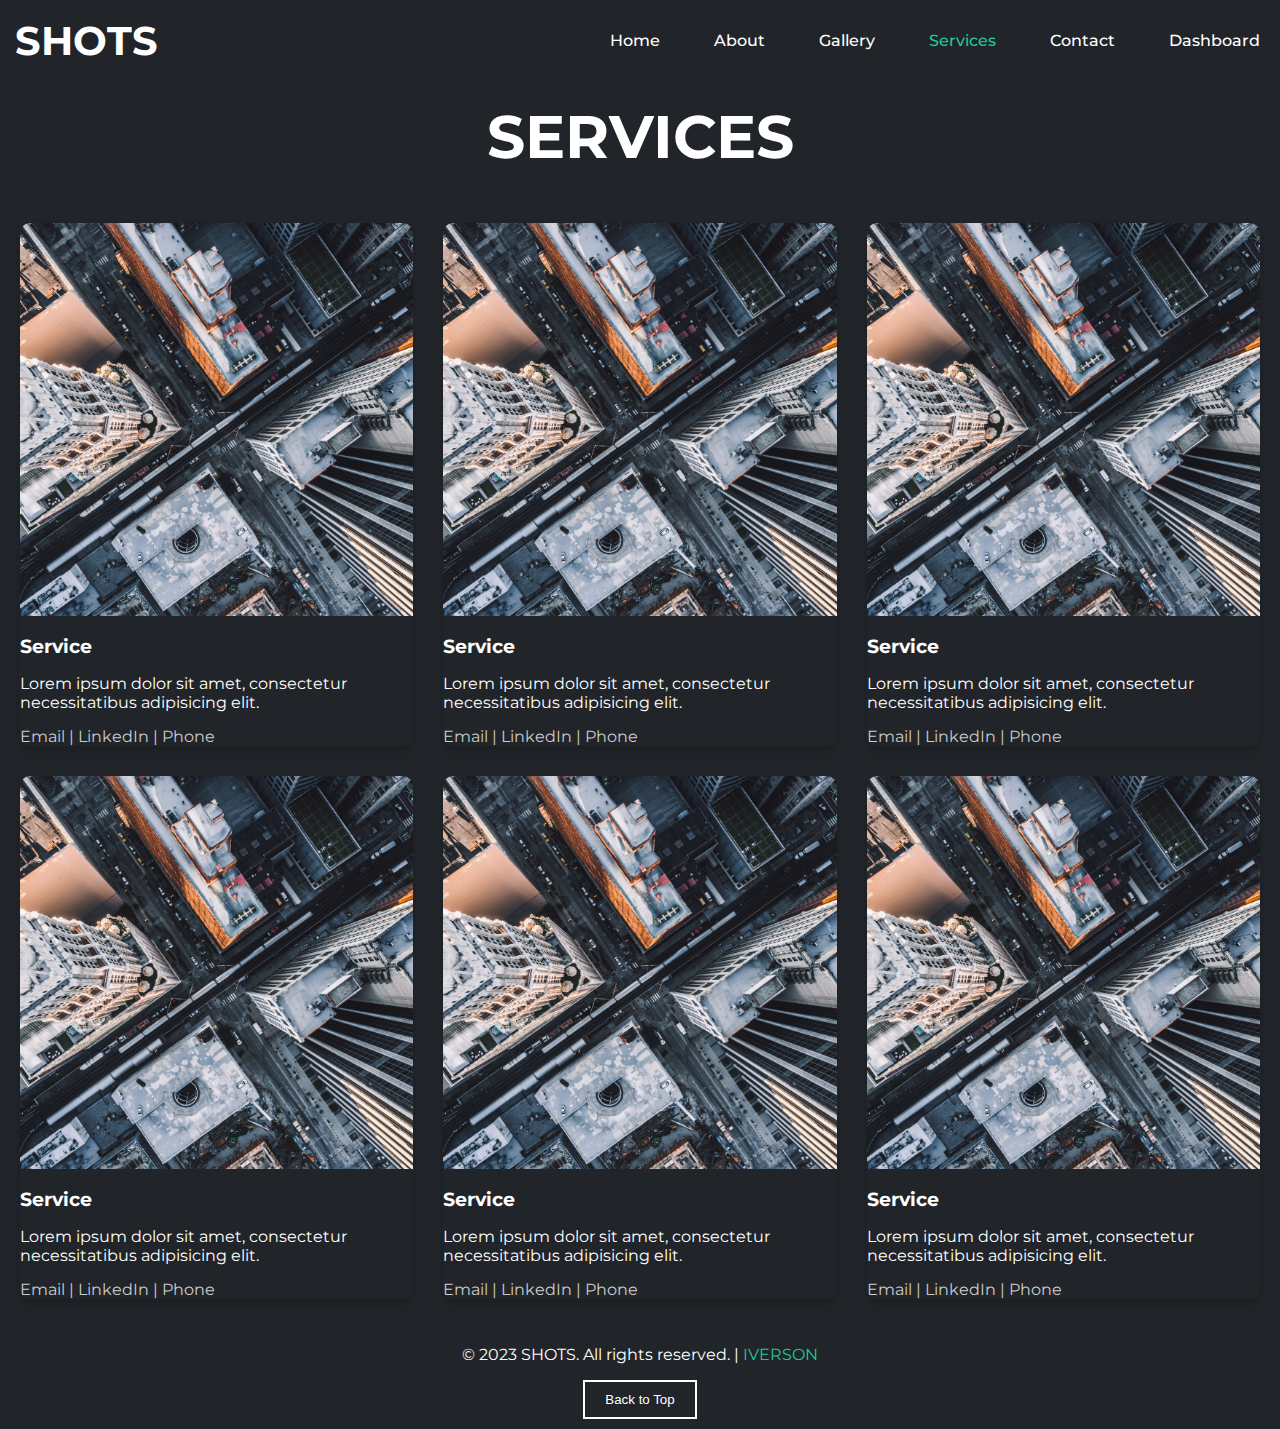
<file: Shots/services.html>
<!DOCTYPE html>
<html lang="en">
<head>
    <meta charset="UTF-8">
    <meta name="viewport" content="width=device-width, initial-scale=1.0">
    <title>SHOTS</title>
    <link rel="stylesheet" href="services_style.css">

    <script src="https://code.jquery.com/jquery-3.6.0.min.js"></script>
    
    <link rel="preconnect" href="https://fonts.googleapis.com">
    <link rel="preconnect" href="https://fonts.gstatic.com" crossorigin>
    <link href="https://fonts.googleapis.com/css2?family=Lato:ital,wght@0,100;0,300;0,400;0,700;0,900;1,100;1,300;1,400;1,700;1,900&family=Montserrat:ital,wght@0,100..900;1,100..900&display=swap" rel="stylesheet">
</head>
<body>

    <header>
        <h1>SHOTS</h1>
        <nav>
            <ul>
                <li><a href="index.html">Home</a></li>
                <li><a href="about.html">About</a></li>
                <li><a href="gallery.html">Gallery</a></li>
                <li><a href="services.html" class="active-page">Services</a></li>
                <li><a href="contact.html">Contact</a></li>
                <li><a href="dashboard.html">Dashboard</a></li>
            </ul>
        </nav>
    </header>

    <main>
        <section class="title">
            <h2>SERVICES</h2>
        </section>
        <section class="services-section">
            <div class="service">
                <img src="images/1.png" alt="Service">
                <div class="service-info">
                    <h3>Service</h3>
                    <p>Lorem ipsum dolor sit amet, consectetur necessitatibus adipisicing elit.</p>
                    <div class="service-links">
                        <a href="https://gmail.com" target="_blank">Email</a> |
                        <a href="https://linkedin.com" target="_blank">LinkedIn</a> |
                        <a href="https://www.viber.com/en/" target="_blank">Phone</a> 
                    </div>
                </div>
            </div>

            <div class="service">
                <img src="images/1.png" alt="Service">
                <div class="service-info">
                    <h3>Service</h3>
                    <p>Lorem ipsum dolor sit amet, consectetur necessitatibus adipisicing elit.</p>
                    <div class="service-links">
                        <a href="https://gmail.com" target="_blank">Email</a> |
                        <a href="https://linkedin.com" target="_blank">LinkedIn</a> |
                        <a href="https://www.viber.com/en/" target="_blank">Phone</a> 
                    </div>
                </div>
            </div>

            <div class="service">
                <img src="images/1.png" alt="Service">
                <div class="service-info">
                    <h3>Service</h3>
                    <p>Lorem ipsum dolor sit amet, consectetur necessitatibus adipisicing elit.</p>
                    <div class="service-links">
                        <a href="https://gmail.com" target="_blank">Email</a> |
                        <a href="https://linkedin.com" target="_blank">LinkedIn</a> |
                        <a href="https://www.viber.com/en/" target="_blank">Phone</a> 
                    </div>
                </div>
            </div>

            <div class="service">
                <img src="images/1.png" alt="Service">
                <div class="service-info">
                    <h3>Service</h3>
                    <p>Lorem ipsum dolor sit amet, consectetur necessitatibus adipisicing elit.</p>
                    <div class="service-links">
                        <a href="https://gmail.com" target="_blank">Email</a> |
                        <a href="https://linkedin.com" target="_blank">LinkedIn</a> |
                        <a href="https://www.viber.com/en/" target="_blank">Phone</a> 
                    </div>
                </div>
            </div>

            <div class="service">
                <img src="images/1.png" alt="Service">
                <div class="service-info">
                    <h3>Service</h3>
                    <p>Lorem ipsum dolor sit amet, consectetur necessitatibus adipisicing elit.</p>
                    <div class="service-links">
                        <a href="https://gmail.com" target="_blank">Email</a> |
                        <a href="https://linkedin.com" target="_blank">LinkedIn</a> |
                        <a href="https://www.viber.com/en/" target="_blank">Phone</a> 
                    </div>
                </div>
            </div>

            <div class="service">
                <img src="images/1.png" alt="Service">
                <div class="service-info">
                    <h3>Service</h3>
                    <p>Lorem ipsum dolor sit amet, consectetur necessitatibus adipisicing elit.</p>
                    <div class="service-links">
                        <a href="https://gmail.com" target="_blank">Email</a> |
                        <a href="https://linkedin.com" target="_blank">LinkedIn</a> |
                        <a href="https://www.viber.com/en/" target="_blank">Phone</a> 
                    </div>
                </div>
            </div>
        </section>
    </main>

    <footer>
        <p>&copy; 2023 SHOTS. All rights reserved. |<span> IVERSON</span></p>
        <button id="scroll-top">Back to Top</button>
    </footer>

    <script>
        $(document).ready(function(){
            $(window).scroll(function(){
                if ($(this).scrollTop() > 100) {
                    $('#scroll-top').fadeIn();
                } else {
                    $('#scroll-top').fadeOut();
                }
            });

            $('#scroll-top').click(function(){
                $('html, body').animate({scrollTop : 0}, 800);
                return false;
            });
        });
    </script>
</body>
</html>
</file>
<file: BORCELLE/assets/css/style.css>
body {
    font-family: 'Montserrat', sans-serif;
    background-color: #f6f4f3
}

html {
    scroll-padding-top: 40px; 
}

/* NAV */
.navbar {
    background-color: #f6f4f3;
    margin-top: 10px ;
}

.navbar img {
    width: 50.2px;
    height: 42.6px;
}

.navbar .title {
    color: #31241e;
    font-size: 23.1pt;
    font-weight: 600;
}

.navbar .nav-link {
    color: #31241e;
    font-size: 12pt;
    font-weight: 500;
    margin-left: 55px;
}

.navbar .nav-link:hover {
    color: #86654b;
}

.navbar .nav-link.active {
    color: #86654b;
    font-size: 15pt;
    font-weight: 600;
    text-decoration: underline 3px solid;
}

/* HOME */
#home .overlay-text {
    color: #31241e;
    font-size: 25pt;
    font-weight: 600;
    position: absolute;
    bottom: 30px; 
    left: 40px; 
}

#home .uniform-img {
    width: 100%;
    height: auto;
    max-height: 200px; 
    object-fit: cover; 
}

#home .home-item {
    color: #31241e;
    margin-top: 20px;
    text-align: justify;
    font-size: 11pt;
}

#home .btn{
    color: #fff;
    background-color: #d1c8c1;
    border-radius: 50px;
    font-size: 18pt;
    width: 200px;
}

#home .btn:hover{
    color: #fff;
    background-color: #86654b;
}

/* ABOUT */
#about .about-img {
    width: 100%;
    height: auto;
    max-height: 550px; 
    object-fit: cover; 
}

#about .about-item {
    color: #31241e;
    margin-top: 60px;
    text-align: justify;
}

#about h3{
    font-size: 15pt;
    font-weight: 500;
    margin-top: 30px;
}

#about h2{
    font-size: 26.1pt;
    font-weight: 500;
    margin-bottom: 20px;
}

#about h4{
    font-size: 11pt;
    font-weight: 500;
    margin-bottom: 10px;
}

#about p{
    font-size: 13pt;
}

#about .btn{
    color: #fff;
    background-color: #d1c8c1;
    border-radius: 50px;
    font-size: 13pt;
    width: 200px;
}

#about .btn:hover{
    color: #fff;
    background-color: #86654b;
}

/* COURSE */
#course .course-img {
    width: 100%;
    height: auto;
    max-height: 280px; 
    object-fit: cover; 
}

#course .course-item {
    color: #31241e;
    margin-top: 40px;
    text-align: justify;
}

#course h2{
    font-size: 25.1pt;
    font-weight: 600;
    margin-bottom: 20px;
}

#course h3{
    font-size: 13pt;
}

#course p{
    font-size: 12pt;
}

#course .btn{
    color: #fff;
    background-color: #d1c8c1;
    border-radius: 50px;
    font-size: 12pt;
    width: 200px;
}

#course .btn:hover{
    color: #fff;
    background-color: #86654b;
}

/* SHOP */
#shop .shop-img {
    width: 100%;
    height: auto;
    max-height: 300px; 
    object-fit: cover; 
    padding: 10px;
}

#shop .shop-item{
    color: #31241e;
    margin-top: 20px;
    margin-right: 10px;
}

#shop .shop-item:hover{
    border: 3px solid #86654b;
}

#shop .shop-item-text {
    color: #31241e;
    margin-top: 20px;
}

#shop h2{
    font-size: 35pt;
    font-weight: 600;
    font-style: italic;
    margin-bottom: 20px;
}

#shop .btn{
    color: #31241e;
    background-color: #d1c8c1;
    border-radius: 0px;
    font-size: 12pt;
    width: 200px;
}

#shop .btn:hover{
    color: #fff;
    background-color: #86654b;
}

/* CONTACT */
#contact .contact-item{
    color: #31241e;
    margin-top: 65px;
    margin-bottom: 60px;
}

#contact h2{
    font-size: 33pt;
    font-weight: 700;
    margin-bottom: 20px;
}

#contact h3{
    font-size: 13pt;
    font-weight: 500;
    margin-bottom: 20px;
}

#contact h4{
    font-size: 15pt;
    font-weight: 600;
    margin-bottom: 20px;
}

#contact p{
    font-size: 12pt;
    margin-bottom: 20px;
}

#contact .form-control{
    color: #000;
    background-color: #d1c8c1;
    border-radius: 0px;
    margin-bottom: 20px;
    padding: 15px;
    font-weight: 600;
    font-size: 10pt;
}

#contact .form-control:focus {
    border: 3px solid #86654b;
}

#contact .btn{
    color: #fff;
    background-color: #d1c8c1;
    border-radius: 50px;
    font-size: 12pt;
    width: 200px;
}

#contact .btn:hover{
    color: #fff;
    background-color: #86654b;
}

/* FOOTER */
#footer .footer{
    padding: 20px;
}

/* RESPONSIVE */
@media (max-width: 1400px) {
    .navbar .nav-link {
        font-size: 11pt;
        margin-left: 40px;
    }
    
    .navbar .nav-link.active {
        font-size: 13pt;
    }

    #home .overlay-text {
        font-size: 20pt;
        left: 20px;
        bottom: 20px;
    }

    #about h2 {
        font-size: 22pt;
    }

    #course h2 {
        font-size: 22pt;
    }
}

@media (max-width: 1024px) {
    #home .home-item {
        font-size: 10pt;
    }

    #about p, #course p {
        font-size: 12pt;
    }
}

@media (max-width: 768px) {
    #nav .navbar .nav-link {
        margin-left: 20px;
        font-size: 10pt;
    }

    #about h2, #course h2 {
        font-size: 20pt;
    }

    #home .home-item, #about .about-item, #course .course-item {
        margin-top: 20px;
    }

    #home .btn, #about .btn, #course .btn {
        width: 150px;
        font-size: 14pt;
    }

    #home .overlay-text {
        font-size: 18pt;
    }

    #about h2, #about h3 {
        text-align: center;
    }

    #about p, #course p {
        font-size: 11pt;
    }
}

@media (max-width: 480px) {
    #home .overlay-text {
        font-size: 16pt;
        bottom: 15px;
        left: 15px;
    }

    #home .home-item {
        font-size: 9pt;
    }

    #about h2, #course h2 {
        font-size: 18pt;
    }

    #about p, #course p {
        font-size: 10pt;
    }

    #about .btn, #course .btn, #home .btn {
        width: 130px;
        font-size: 12pt;
    }
}

@media (max-width: 390px) {
    .navbar .nav-link {
        font-size: 9pt;
        margin-left: 15px;
    }

    #home .overlay-text {
        font-size: 14pt;
        bottom: 10px;
        left: 10px;
    }

    #home .btn, #about .btn, #course .btn {
        width: 120px;
        font-size: 10pt;
    }

    #home .home-item, #about h2, #course h2 {
        font-size: 8pt;
    }

    #home img, #about img, #course img, .shop-img {
        max-height: 150px;
    }
}
</file>
<file: Shots/index_style.css>
body {
    font-family: "Montserrat", sans-serif;
    font-optical-sizing: auto;
    font-weight: 400;
    font-style: normal;
    margin: 0;
    padding: 0;
}

/* Header */
header {
    --bs-bg-opacity: 1;
    background-color: rgba(var(--bs-dark-rgb), var(--bs-bg-opacity)) !important;
    color: #fff;
    padding: 15px;
    display: flex; 
    align-items: center; 
    justify-content: space-between; 
    position: fixed; 
    top: 0; 
    width: 100%; 
    z-index: 1000; 
}

h1 {
    margin: 0;
    font-size: 40px;
    font-weight: 100px; 
    color: #fff;
    text-decoration: none;
}

/* Navigation */
nav li {
    display: inline;
    margin-right: 20px;
}

nav a {
    color: #fff;
    text-decoration: none;
    font-weight: 500;
    padding: 10px 15px;
    transition: color 0.3s ease;
}

nav a:hover, .active-page {
    color: #20c997;
}

/* Main */
:root {
    --bs-dark-rgb: 33, 37, 41; 
}

main {
    --bs-bg-opacity: 1;
    background-color: rgba(var(--bs-dark-rgb), var(--bs-bg-opacity)) !important;
    padding: 20px;
}

/* Image Section */
.image-section {
    display: grid;
    grid-template-columns: repeat(3, 1fr); 
    grid-gap: 30px; 
    margin-top: 100px;
}

/* Image Container */
.image-container {
    position: relative;
    overflow: hidden;
    border-radius: 10px;
    box-shadow: 0 4px 8px rgba(0, 0, 0, 0.2); 
    transition: transform 0.3s ease, box-shadow 0.3s ease; 
}

.image-container img {
    width: 100%;
    aspect-ratio: 1 / 1;
    object-fit: cover; 
    transition: opacity 0.3s ease; 
}

.image-container:hover {
    transform: scale(1.05); 
    box-shadow: 0 6px 12px rgba(0, 0, 0, 0.3); 
}

.image-container:hover img {
    opacity: 0.8; 
}

/* Image Overlay */
.image-overlay {
    position: absolute;
    top: 0;
    left: 0;
    width: 100%;
    height: 100%;
    display: flex;
    align-items: center;
    justify-content: center;
}

/* Image Content */
.image-content {
    text-align: center;
    color: white;
}

.image-content h3{
    font-size: 30px;
}

.image-content .button {
    padding: 10px 20px;
    border: 2px solid white; 
    background-color: transparent; 
    color: white; 
    text-decoration: none;
}

.image-content .button:hover {
    background-color: white; 
    color: black; 
}

/* Scroll Top */
#scroll-top {
    padding: 10px 20px;
    border: 2px solid white; 
    background-color: transparent; 
    color: white; 
    text-decoration: none;
}

#scroll-top:hover {
    background-color: white; 
    color: black; 
}

/* Footer */
footer {
    --bs-bg-opacity: 1;
    background-color: rgba(var(--bs-dark-rgb), var(--bs-bg-opacity)) !important;
    padding: 10px;
    text-align: center;
    color: #fff;
}

span{
    color: #20c997;
}
</file>
<file: Shots/about_style.css>
body {
    font-family: "Montserrat", sans-serif;
    font-optical-sizing: auto;
    font-weight: 400;
    font-style: normal;
    margin: 0;
    padding: 0;
}

/* Header */
header {
    --bs-bg-opacity: 1;
    background-color: rgba(var(--bs-dark-rgb), var(--bs-bg-opacity)) !important;
    color: #fff;
    padding: 15px;
    display: flex; 
    align-items: center; 
    justify-content: space-between; 
    position: fixed; 
    top: 0; 
    width: 100%; 
    z-index: 1000; 
}

h1 {
    margin: 0;
    font-size: 40px;
    font-weight: 100px; 
    color: #fff;
    text-decoration: none;
}

/* Navigation */
nav li {
    display: inline;
    margin-right: 20px;
}

nav a {
    color: #fff;
    text-decoration: none;
    font-weight: 500;
    padding: 10px 15px;
    transition: color 0.3s ease;
}

nav a:hover, .active-page {
    color: #20c997;
}

/* Main */
:root {
    --bs-dark-rgb: 33, 37, 41; 
}

main {
    --bs-bg-opacity: 1;
    background-color: rgba(var(--bs-dark-rgb), var(--bs-bg-opacity)) !important;
    padding: 20px;
}

/* Title */
.title {
    --bs-bg-opacity: 1;
    background-color: rgba(var(--bs-dark-rgb), var(--bs-bg-opacity)) !important;
    color: #fff;
    font-size: 40px;
    text-align: center;
    margin-top: 80px;
}

/* About Section*/
.about-section {
    display: grid;
    grid-template-columns: repeat(1, 1fr); 
    grid-gap: 30px; 
    overflow: hidden;
    border-radius: 10px;
    box-shadow: 0 4px 8px rgba(0, 0, 0, 0.2); 
}

.image-container img {
    width: 100%;
    aspect-ratio: 6 / 1;
    object-fit: cover; 
}

.about-text{
    color: #fff;
    text-align: center;
}

/* Photographers Section */
.photographers-container {
    display: grid;
    grid-template-columns: repeat(3, 1fr); 
    grid-gap: 30px; 
}

.photographer{
    border-radius: 10px;
    box-shadow: 0 4px 8px rgba(0, 0, 0, 0.2);  
}

.photo-circle {
    width: 300px;
    height: 300px;
    margin: 0 auto;
    border-radius: 50%;
    overflow: hidden;
    margin-bottom: 40px;
}

.photo-circle img {
    width: 100%;
    aspect-ratio: 1 / 1;
    object-fit: cover; 
}

/* Photographers Text */
.photographers-section {
    text-align: center;
}

.photographer-info h3 {
    margin: 15px 0 10px;
    color: #fff;
}

.photographer-info p {
    margin-bottom: 15px;
    color: #fff;
}

/* Photographers Links */
.contact-links {
    color: #20c997;
}

.contact-links a {
    color: #20c997;
    text-decoration: none;
}

.contact-links a:hover {
    color: #fff;
}

/* Scroll Top */
#scroll-top {
    padding: 10px 20px;
    border: 2px solid white; 
    background-color: transparent; 
    color: white; 
    text-decoration: none;
}

#scroll-top:hover {
    background-color: white; 
    color: black; 
}

/* Footer */
footer {
    --bs-bg-opacity: 1;
    background-color: rgba(var(--bs-dark-rgb), var(--bs-bg-opacity)) !important;
    color: #fff;
    padding: 10px;
    text-align: center;
}

span{
    color: #20c997;
}
</file>
<file: Shots/contact_style.css>
body {
    font-family: "Montserrat", sans-serif;
    font-optical-sizing: auto;
    font-weight: 400;
    font-style: normal;
    margin: 0;
    padding: 0;
}

/* Header */
header {
    --bs-bg-opacity: 1;
    background-color: rgba(var(--bs-dark-rgb), var(--bs-bg-opacity)) !important;
    color: #fff;
    padding: 15px;
    display: flex; 
    align-items: center; 
    justify-content: space-between; 
    position: fixed; 
    top: 0; 
    width: 100%; 
    z-index: 1000; 
}

h1 {
    margin: 0;
    font-size: 40px;
    font-weight: 100px; 
    color: #fff;
    text-decoration: none;
}

/* Navigation */
nav li {
    display: inline;
    margin-right: 20px;
}

nav a {
    color: #fff;
    text-decoration: none;
    font-weight: 500;
    padding: 10px 15px;
    transition: color 0.3s ease;
}

nav a:hover, .active-page {
    color: #20c997;
}

/* Main */
:root {
    --bs-dark-rgb: 33, 37, 41; 
}

main {
    --bs-bg-opacity: 1;
    background-color: rgba(var(--bs-dark-rgb), var(--bs-bg-opacity)) !important;
    padding: 20px;
}

/* Title */
.title {
    --bs-bg-opacity: 1;
    background-color: rgba(var(--bs-dark-rgb), var(--bs-bg-opacity)) !important;
    color: #fff;
    font-size: 40px;
    text-align: center;
    margin-top: 80px;
}

/* Contacts Section */
.contact-section1 {
    display: grid;
    grid-template-columns: 30% 30%;
    grid-gap: 3%;
    padding: 0px 50px;
    margin-bottom: -15px;
}

.contact-section2 {
    display: grid;
    grid-template-columns: 63% 30%;
    grid-gap: 3%; 
    padding: 0px 50px;
    margin-bottom: -15px;
}

.contact-us{
    border-radius: 10px;
    box-shadow: 0 4px 8px rgba(0, 0, 0, 0.2); 
}

/* Contacts Text */
label, textarea {
    display: block;
    width: 100%;
    color:#fff;
    font-size: 16px;
}

.textarea1 {
    padding: 50px 2px;
}

textarea:hover {
    --bs-bg-opacity: 1;
    background-color: rgba(var(--bs-dark-rgb), var(--bs-bg-opacity)) !important;
    color: #fff; 
}

textarea {
    --bs-bg-opacity: 1;
    background-color: rgba(var(--bs-dark-rgb), var(--bs-bg-opacity)) !important;
    color: #fff;
    border: 1px solid #fff;
}

h3 {
    margin: 15px 0 10px;
    color: #fff;
    text-align: center;
}

p {
    margin-bottom: 15px;
    color: #fff;
    text-align: center;
}

.button {
    padding: 10px 20px;
    border: 2px solid white; 
    background-color: transparent; 
    color: white; 
    text-decoration: none;
    width: 20%;
    text-align: center
}

.button:hover {
    background-color: white; 
    color: black; 
}

/* Scroll */
#scroll-top {
    padding: 10px 20px;
    border: 2px solid white; 
    background-color: transparent; 
    color: white; 
    text-decoration: none;
}

#scroll-top:hover {
    background-color: white; 
    color: black; 
}

/* Footer */
footer {
    --bs-bg-opacity: 1;
    background-color: rgba(var(--bs-dark-rgb), var(--bs-bg-opacity)) !important;
    color: #fff;
    padding: 10px;
    text-align: center;
}

span{
    color: #20c997;
}
</file>
<file: Shots/gallery_style.css>
body {
    font-family: "Montserrat", sans-serif;
    font-optical-sizing: auto;
    font-weight: 400;
    font-style: normal;
    margin: 0;
    padding: 0;
}

/* Header */
header {
    --bs-bg-opacity: 1;
    background-color: rgba(var(--bs-dark-rgb), var(--bs-bg-opacity)) !important;
    color: #fff;
    padding: 15px;
    display: flex; 
    align-items: center; 
    justify-content: space-between; 
    position: fixed; 
    top: 0; 
    width: 100%; 
    z-index: 1000; 
}

h1 {
    margin: 0;
    font-size: 40px;
    font-weight: 100px; 
    color: #fff;
    text-decoration: none;
}

/* Navigation */
nav li {
    display: inline;
    margin-right: 20px;
}

nav a {
    color: #fff;
    text-decoration: none;
    font-weight: 500;
    padding: 10px 15px;
    transition: color 0.3s ease;
}

nav a:hover, .active-page {
    color: #20c997;
}

/* Main */
:root {
    --bs-dark-rgb: 33, 37, 41; 
}

main {
    --bs-bg-opacity: 1;
    background-color: rgba(var(--bs-dark-rgb), var(--bs-bg-opacity)) !important;
    padding: 20px;
}

/* Title */
.title {
    --bs-bg-opacity: 1;
    background-color: rgba(var(--bs-dark-rgb), var(--bs-bg-opacity)) !important;
    color: #fff;
    font-size: 40px;
    text-align: center;
    margin-top: 80px;
}

/* Dropdown Button*/
button {
    padding: 10px 20px;
    border: 2px solid white; 
    background-color: transparent; 
    color: white; 
    margin-left: 20px;
}

/* Dropdown Section*/
.dropdown-section {
    --bs-bg-opacity: 1;
    background-color: rgba(var(--bs-dark-rgb), var(--bs-bg-opacity)) !important;
    color: #fff;
    text-align: center;
}

.dropdown {
    display: inline-block;
}

.dropdown-content {
    display: none;
    position: absolute;
    --bs-bg-opacity: 1;
    background-color: rgba(var(--bs-dark-rgb), var(--bs-bg-opacity)) !important;
    min-width: 150px;
    z-index: 1;
}

.dropdown-content a {
    color: #fff;
    padding: 12px 16px;
    text-decoration: none;
    display: block;
}

/* Dropdown Hover */
.dropdown-content a:hover {
    background-color: #fff;
    color: #000;
}

.dropdown:hover .dropdown-content {
    display: block;
}

.dropdown:hover button {
    background-color: #fff;
    color: #000;
}

/* Photo Category */
.photo-category {
    color: #fff;
    margin-bottom: 50px;
}

/* Image Grid */
.image-grid {
    display: grid;
    grid-template-columns: repeat(4, 1fr); 
    grid-gap: 30px; 
}

/* Image Container */
.image-container {
    position: relative;
    overflow: hidden;
    border-radius: 10px;
    box-shadow: 0 4px 8px rgba(0, 0, 0, 0.2); 
    transition: transform 0.3s ease, box-shadow 0.3s ease; 
}

.image-container img {
    width: 100%;
    aspect-ratio: 1 / 1;
    object-fit: cover; 
    transition: opacity 0.3s ease; 
}

.image-container:hover {
    transform: scale(1.05); 
    box-shadow: 0 6px 12px rgba(0, 0, 0, 0.3); 
}

.image-container:hover img {
    opacity: 0.8; 
}

/* Scroll */
#scroll-top {
    padding: 10px 20px;
    border: 2px solid white; 
    background-color: transparent; 
    color: white; 
    text-decoration: none;
}

#scroll-top:hover {
    background-color: white; 
    color: black; 
}

/* Footer */
footer {
    --bs-bg-opacity: 1;
    background-color: rgba(var(--bs-dark-rgb), var(--bs-bg-opacity)) !important;
    color: #fff;
    padding: 10px;
    text-align: center;
}

span{
    color: #20c997;
}
</file>
<file: Shots/services_style.css>
body {
    font-family: "Montserrat", sans-serif;
    font-optical-sizing: auto;
    font-weight: 400;
    font-style: normal;
    margin: 0;
    padding: 0;
}

/* Header */
header {
    --bs-bg-opacity: 1;
    background-color: rgba(var(--bs-dark-rgb), var(--bs-bg-opacity)) !important;
    color: #fff;
    padding: 15px;
    display: flex; 
    align-items: center; 
    justify-content: space-between; 
    position: fixed; 
    top: 0; 
    width: 100%; 
    z-index: 1000; 
}

h1 {
    margin: 0;
    font-size: 40px;
    font-weight: 100px; 
    color: #fff;
    text-decoration: none;
}

/* Navigation */
nav li {
    display: inline;
    margin-right: 20px;
}

nav a {
    color: #fff;
    text-decoration: none;
    font-weight: 500;
    padding: 10px 15px;
    transition: color 0.3s ease;
}

nav a:hover, .active-page {
    color: #20c997;
}

/* Main */
:root {
    --bs-dark-rgb: 33, 37, 41; 
}

main {
    --bs-bg-opacity: 1;
    background-color: rgba(var(--bs-dark-rgb), var(--bs-bg-opacity)) !important;
    padding: 20px;
}

/* Title */
.title {
    --bs-bg-opacity: 1;
    background-color: rgba(var(--bs-dark-rgb), var(--bs-bg-opacity)) !important;
    color: #fff;
    font-size: 40px;
    text-align: center;
    margin-top: 80px;
}

/* Services Section */
.services-section {
    display: grid;
    grid-template-columns: repeat(3, 1fr); 
    grid-gap: 30px; 
}

/* Services Photo */
.service {
    overflow: hidden;
    border-radius: 10px;
    box-shadow: 0 4px 8px rgba(0, 0, 0, 0.2); 
}

.service img {
    width: 100%;
    aspect-ratio: 1 / 1;
    object-fit: cover; 
}

/* Services Text */
.service-info h3 {
    margin: 15px 0 10px;
    color: #fff;
}

.service-info p {
    margin-bottom: 15px;
    color: #fff;
}

/* Services Links */
.service-links {
    color: #ccc;
}

.service-links a {
    color: #ccc;
    text-decoration: none;
}

.service-links a:hover {
    text-decoration: underline;
}

/* Scroll */
#scroll-top {
    padding: 10px 20px;
    border: 2px solid white; 
    background-color: transparent; 
    color: white; 
    text-decoration: none;
}

#scroll-top:hover {
    background-color: white; 
    color: black; 
}

/* Footer */
footer {
    --bs-bg-opacity: 1;
    background-color: rgba(var(--bs-dark-rgb), var(--bs-bg-opacity)) !important;
    color: #fff;
    padding: 10px;
    text-align: center;
}

span{
    color: #20c997;
}
</file>
